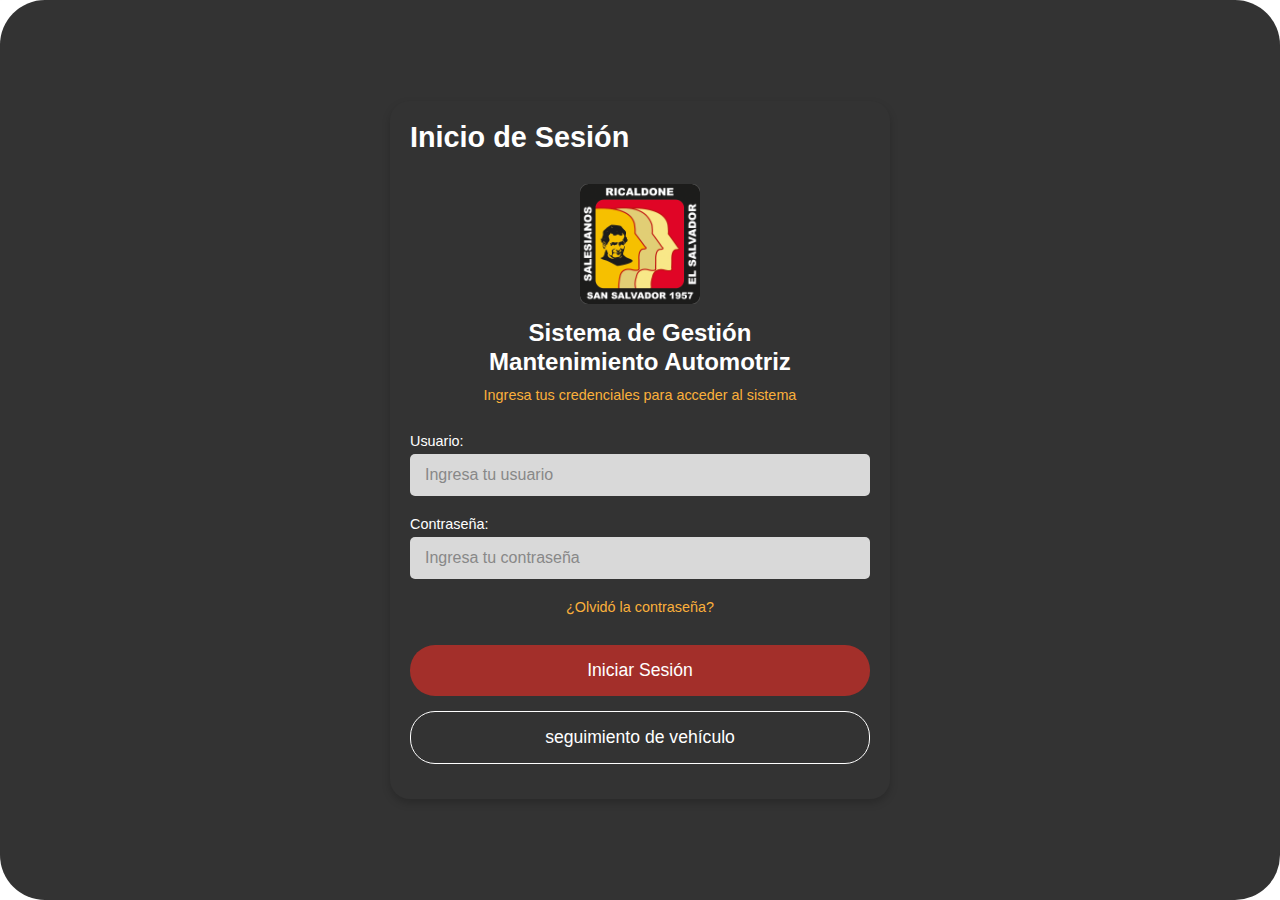
<file: index.html>
<!DOCTYPE html>
<html lang="es">
<head>
    <meta charset="UTF-8">
    <meta name="viewport" content="width=device-width, initial-scale=1">
    <title>Sistema de Gestión Mantenimiento Automotriz</title>
    <link rel="stylesheet" href="css/style.css">
</head>
<body>
    <div class="login-container">
        
        <h1 class="title">Inicio de Sesión</h1>

        <div class="logo-section">
            <img src="imgs/logo rical.png" alt="Logo de la Universidad de El Salvador" class="logo">
            <h2 class="system-title">Sistema de Gestión <br> Mantenimiento Automotriz</h2>
            <p class="subtitle">Ingresa tus credenciales para acceder al sistema</p>
        </div>

        <div class="form-section">
            <div class="input-group">
                <label for="username-input">Usuario:</label>
                <input type="text" id="username-input" placeholder="Ingresa tu usuario">
            </div>
            <div class="input-group">
                <label for="password-input">Contraseña:</label>
                <input type="password" id="password-input" placeholder="Ingresa tu contraseña">
            </div>
            <a href="#" class="forgot-password">¿Olvidó la contraseña?</a>

            <button id="login-btn" class="btn primary-btn">Iniciar Sesión</button>
            <button id="vehicle-tracking-btn" class="btn secondary-btn">seguimiento de vehículo</button>
        </div>
    </div>

    <script src="js/script.js"></script>
</body>
</html>
</file>
<file: css/style.css>
:root {
    --primary-red: #A32F2A;
    --secondary-gray: #4A4A4A;
    --light-gray: #D9D9D9;
    --text-color-light: #FFFFFF;
    --text-color-dark: #333333;
    --link-color: #FBB03B; /* Or a similar orange/gold from the logo */
    --background-color: #333333; /* Dark background matching the image */
}

* {
    box-sizing: border-box;
    margin: 0;
    padding: 0;
    font-family: sans-serif; /* Or a font similar to the image */
}

html{
    box-shadow: 8px 8px 8px 40px white;
    border-radius: 45px;
}

body {
    background-color: var(--background-color);
    display: flex;
    justify-content: center;
    align-items: center;
    min-height: 100vh; /* Full viewport height */
    padding: 20px; /* Some padding around the container */
}

.login-container {
    background-color: transparent; /* Darker gray for the container */
    border-radius: 20px; /* Slightly rounded corners */
    padding: 20px;
    display: flex;
    flex-direction: column;
    align-items: center;
    width: 100%; /* Responsive width */
    max-width: 500px; /* Max width for larger screens */
    box-shadow: 0 4px 8px rgba(0, 0, 0, 0.2);
}

.title {
    color: var(--text-color-light);
    font-size: 1.8rem;
    margin-bottom: 30px;
    align-self: flex-start; /* Aligns "Inicio de Sesión" to the left */
}

.logo-section {
    display: flex;
    flex-direction: column;
    align-items: center;
    text-align: center;
    margin-bottom: 30px;
}

.logo {
    width: 120px; /* Adjust size as needed */
    height: auto;
    margin-bottom: 15px;
}

.system-title {
    color: var(--text-color-light);
    font-size: 1.5rem;
    margin-bottom: 10px;
    line-height: 1.2;
}

.subtitle {
    color: var(--link-color); /* Matches the orange/gold color in the image */
    font-size: 0.9rem;
}

.form-section {
    width: 100%;
    display: flex;
    flex-direction: column;
    align-items: center;
}

.input-group {
    width: 100%;
    margin-bottom: 20px;
    text-align: left; /* Align label to the left */
}

.input-group label {
    display: block;
    color: var(--text-color-light);
    font-size: 0.9rem;
    margin-bottom: 5px;
}

.input-group input {
    width: 100%;
    padding: 12px 15px;
    background-color: var(--light-gray);
    border: none;
    border-radius: 5px;
    color: var(--text-color-dark);
    font-size: 1rem;
    outline: none; /* Remove focus outline */
}

.input-group input::placeholder {
    color: #888;
}

.forgot-password {
    color: var(--link-color);
    text-decoration: none;
    font-size: 0.9rem;
    margin-bottom: 30px;
    align-self: center; /* Center the link */
}

.btn {
    width: 100%;
    padding: 15px;
    border: none;
    border-radius: 25px; /* More rounded buttons */
    font-size: 1.1rem;
    cursor: pointer;
    transition: background-color 0.3s ease;
    margin-bottom: 15px;
}

.primary-btn {
    background-color: var(--primary-red);
    color: var(--text-color-light);
}

.primary-btn:hover {
    background-color: #8a2a26;
}

.secondary-btn {
    background-color: transparent;
    color: var(--text-color-light);
    border: 1px solid var(--text-color-light); /* White border */
}

.secondary-btn:hover {
    background-color: rgba(255, 255, 255, 0.1);
}

/* Media Queries for finer adjustments */
@media (max-width: 320px) {
    .login-container {
        padding: 15px;
    }

    .title {
        font-size: 1.5rem;
        margin-bottom: 20px;
    }

    .system-title {
        font-size: 1.3rem;
    }

    .btn {
        font-size: 1rem;
        padding: 12px;
    }
}
</file>
